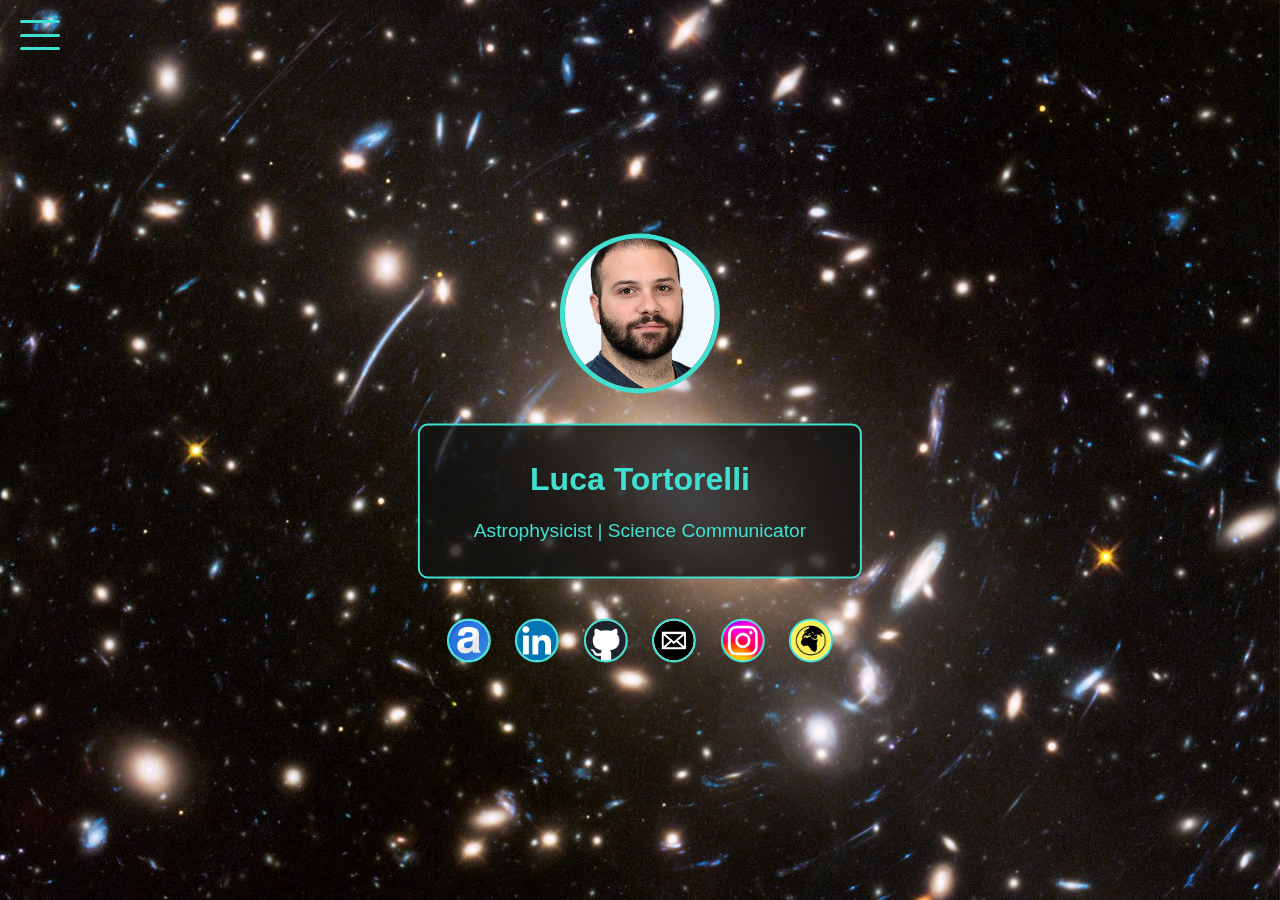
<file: index.html>
<!DOCTYPE html>
<html lang="en">
<head>
    <meta charset="UTF-8">
    <meta name="viewport" content="width=device-width, initial-scale=1.0">
    <title>Luca Tortorelli</title>
    <link rel="stylesheet" href="assets/css/styles.css">
    <script src="assets/js/scripts.js" defer></script>
</head>
<body>
    <!-- Background Slideshow -->
    <div class="slideshow">
        <img src="assets/images/Abell_S1063.jpg" class="active" alt="AS1063">
        <img src="assets/images/macs0416.png" alt="M0416">
        <img src="assets/images/macs1149.png" alt="M1149">
        <!-- Add more images as needed -->
    </div>

    <!-- Menu -->
    <header>
        <div id="menu-toggle" class="hamburger">
          <span></span>
          <span></span>
          <span></span>
        </div>
        <nav class="dropdown-menu" id="dropdown">
            <ul>
                <li><a href="index.html">Home</a></li>
                <li><a href="about.html">About Me</a></li>
                <li><a href="#research">Research</a></li>
                <li><a href="#publications">Publications</a></li>
                <li><a href="#codes">Codes</a></li>
                <li><a href="#outreach">Outreach</a></li>
                <li><a href="#contact">Contact Me</a></li>
            </ul>
        </nav>
    </header>

    <!-- Main Content -->
    <main>
        <div class="profile">
            <img src="assets/images/Tortorelli_picture.png" alt="Luca Tortorelli" class="profile-pic">
            <!-- Text Box -->
            <div class="profile-description-box">
                <h1>Luca Tortorelli</h1>
                <p>Astrophysicist | Science Communicator</p>
            </div>
            <div class="social-icons">
                <a href="https://ui.adsabs.harvard.edu/public-libraries/QxeQDRpHRCiAYWTkVLvgmA" class="ads-icon" target="_blank"><img src="assets/icons/ads_logo.png" alt="ADS NASA"></a>
                <a href="https://www.linkedin.com/in/luca-tortorelli/" class="linkedin-icon" target="_blank"><img src="assets/icons/LinkedIn_logo.png" alt="LinkedIn"></a>
                <a href="https://github.com/torluca" class="github-icon" target="_blank"><img src="assets/icons/github_logo.png" alt="GitHub"></a>
                <a href="mailto:astro.luca.tortorelli@gmail.com" class="email-icon"><img src="assets/icons/email_logo.png" alt="Email"></a>
                <a href="https://www.instagram.com/lucathestarman/" class="instagram-icon" target="_blank"><img src="assets/icons/Instagram_logo.png" alt="Instagram"></a>
                <a href="https://www.geopop.it/author/lucatortorelli/" class="geopop-icon" target="_blank"><img src="assets/icons/geopop_logo.png" alt="Geopop"></a>
            </div>
        </div>
    </main>
</body>
</html>
</file>
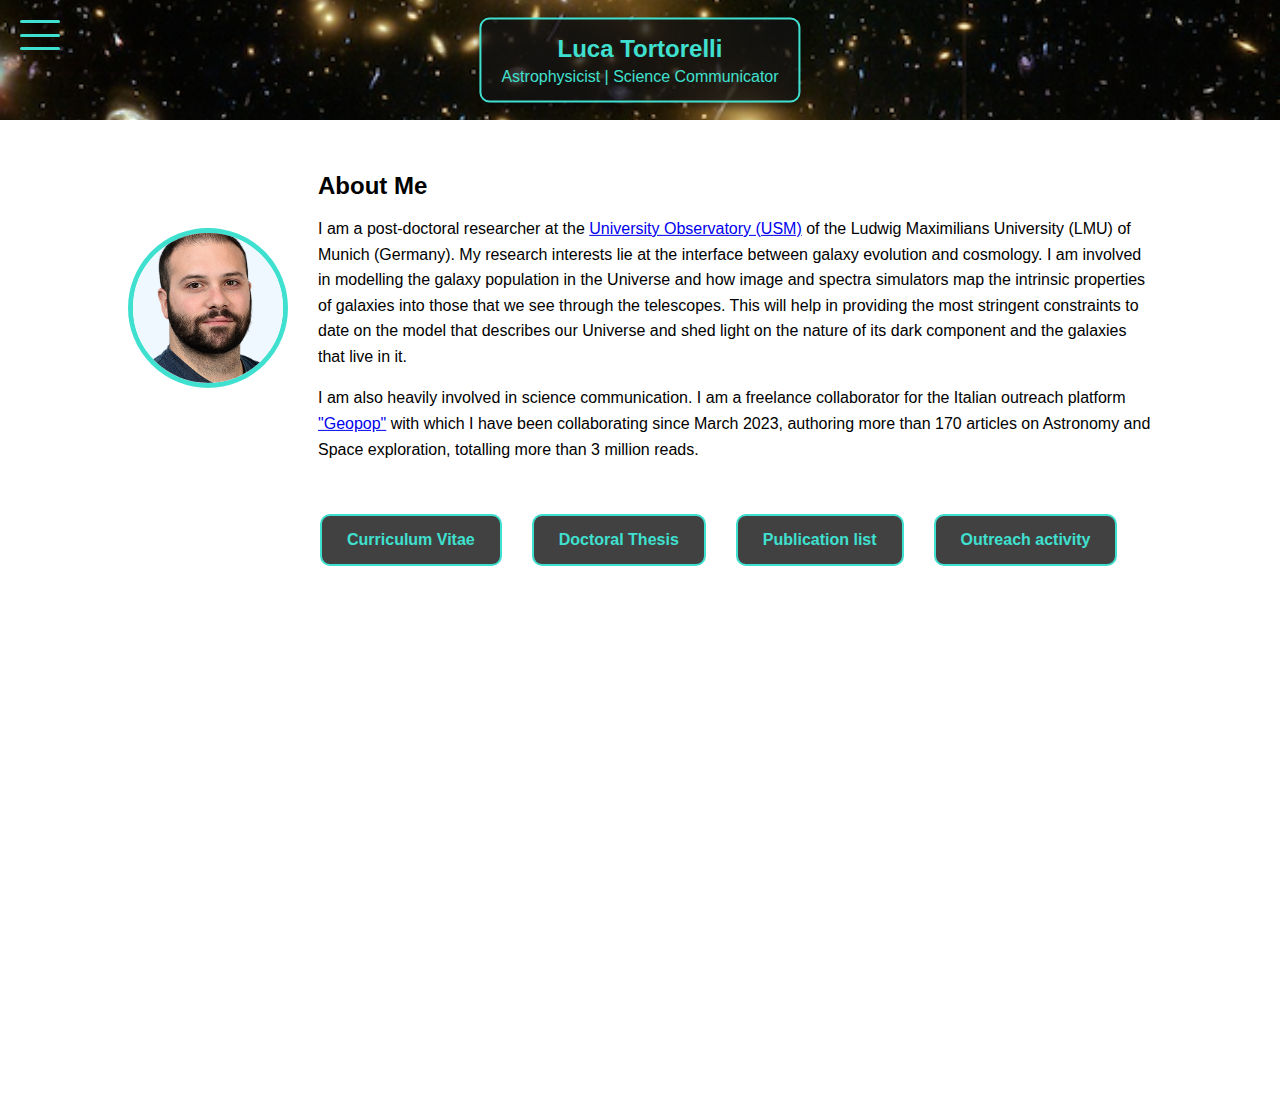
<file: about.html>
<!DOCTYPE html>
<html lang="en">
<head>
    <meta charset="UTF-8">
    <meta name="viewport" content="width=device-width, initial-scale=1.0">
    <title>About Me</title>
    <link rel="stylesheet" href="assets/css/styles.css">
    <script src="assets/js/scripts.js" defer></script>
</head>
<body>
    <!-- Menu -->
    <header>
        <div id="menu-toggle" class="hamburger">
          <span></span>
          <span></span>
          <span></span>
        </div>
        <nav class="dropdown-menu" id="dropdown">
            <ul>
                <li><a href="index.html">Home</a></li>
                <li><a href="about.html">About Me</a></li>
                <li><a href="#research">Research</a></li>
                <li><a href="#publications">Publications</a></li>
                <li><a href="#codes">Codes</a></li>
                <li><a href="#outreach">Outreach</a></li>
                <li><a href="#contact">Contact Me</a></li>
            </ul>
        </nav>
    </header>

    <!-- Banner Section -->
    <div class="banner">
        <div class="name-box">
            Luca Tortorelli <br />
            <span class="subtitle">Astrophysicist | Science Communicator</span>
        </div>
    </div>

    <!-- About Section -->
    <div class="about-section">
        <div class="about-container">
            <!-- Profile Picture -->
            <div class="profile-picture">
                <img src="assets/images/Tortorelli_picture.png" alt="Profile Picture">
            </div>
            <!-- About Text -->
            <div class="about-text">
                <h2>About Me</h2>
                <p>I am a post-doctoral researcher at the <a href="https://www.physik.lmu.de/observatory/en/">University Observatory (USM)</a>
                    of the Ludwig Maximilians University (LMU) of Munich (Germany).
                    My research interests lie at the interface between galaxy evolution and cosmology. I am involved in modelling the galaxy population
                    in the Universe and how image and spectra simulators map the intrinsic properties of galaxies into those that we see through the telescopes.
                    This will help in providing the most stringent constraints to date on the model that describes our Universe and shed light on the nature
                    of its dark component and the galaxies that live in it. </p>

                <p>I am also heavily involved in science communication. I am a freelance collaborator for the Italian outreach platform
                    <a href="https://www.geopop.it">"Geopop"</a> with which
                    I have been collaborating since March 2023, authoring more than 170 articles on Astronomy and Space exploration, totalling more than 3 million reads.</p>
            </div>
        </div>

        <!-- Button Boxes -->
        <div class="button-container">
            <a href="assets/documents/Tortorelli_cv.pdf" class="button-box" target="_blank">Curriculum Vitae</a>
            <a href="https://www.research-collection.ethz.ch/bitstream/handle/20.500.11850/510367/Tortorelli_Doctoral_Thesis.pdf" class="button-box" target="_blank">Doctoral Thesis</a>
            <a href="https://ui.adsabs.harvard.edu/public-libraries/QxeQDRpHRCiAYWTkVLvgmA" class="button-box" target="_blank">Publication list</a>
            <a href="https://www.geopop.it/author/lucatortorelli/" class="button-box" target="_blank">Outreach activity</a>
        </div>

    </div>


</body>
</html>
</file>
<file: assets/css/styles.css>
/* General Styles */
body {
    margin: 0;
    padding: 0;
    font-family: "Avenir Next", sans-serif;
    color: #e0e0e0;
    background-color: #121212;
    overflow: hidden;
    overflow-x: visible;
}

/* Slideshow */
.slideshow {
    position: fixed;
    top: 0;
    left: 0;
    width: 100%;
    height: 100%;
    z-index: -1;
    overflow: hidden;
}

.slideshow img {
    position: absolute;
    top: 0;
    left: 0;
    width: 100%;
    height: 100%;
    object-fit: cover; /* Ensures the image fills the screen */
    opacity: 0;
    transition: opacity 1s ease-in-out;
}

.slideshow img.active {
    opacity: 1;
}

/* Header and Menu */
header {
    position: absolute;
    top: 0;
    left: 0;
    width: 100%;
    padding: 1rem;
    display: flex;
    justify-content: space-between;
    align-items: center;
    z-index: 10;
    overflow: visible;
}

.menu-icon {
    font-size: 1.5rem;
    color: Turquoise;
    cursor: pointer;
}

.dropdown-menu {
    display: none;
    position: fixed;
    top: 0;       /* Align with the top of the screen */
    left: 0;      /* Align to the left of the screen */
    width: 250px; /* Adjust width as needed */
    height: 100%; /* Full height */
    padding: 60px 20px; /* Add padding to avoid overlap with the menu icon */
    background-color: rgba(18, 18, 18, 0.95);
    z-index: 999; /* Ensure it appears below the menu icon */
    transform: translateX(-100%);
    transition: transform 0.3s ease-in-out;
}

.dropdown-menu.active {
    display: block;
    transform: translateX(0);
}

.dropdown-menu ul {
    list-style: none;
    padding: 0;
    margin: 0;
}

.dropdown-menu ul li {
    margin: 20px 0;
}

.dropdown-menu ul li a {
    color: Turquoise;
    text-decoration: none;
    font-size: 1.5em;
    transition: 0.3s;
}

.dropdown-menu ul li a:hover {
    text-decoration: underline;
}


.hamburger {
    position: fixed;
    top: 20px;
    left: 20px;
    z-index: 1000;
    display: flex;
    flex-direction: column;
    justify-content: space-between;
    width: 40px;
    height: 30px;
    cursor: pointer;
}

.hamburger span {
    display: block;
    width: 100%;
    height: 3px;
    background-color: Turquoise;
    border-radius: 5px;
    transition: all 0.3s ease-in-out;
}

/* Hamburger to X */
.hamburger.active span:nth-child(1) {
    transform: rotate(45deg) translate(11px, 7px);
}

.hamburger.active span:nth-child(2) {
    opacity: 0;
}

.hamburger.active span:nth-child(3) {
    transform: rotate(-45deg) translate(11px, -8px);
}


/* Profile Section */
.profile {
    position: absolute;
    display: flex; /* Use flexbox for vertical stacking */
    flex-direction: column; /* Stack children vertically */
    top: 50%;
    left: 50%;
    transform: translate(-50%, -50%);
    text-align: center;
    align-items: center;
    z-index: 1;
}

.profile-pic {
    margin-bottom: 10px;
    border-radius: 50%;
    border: 5px solid Turquoise;
    width: 150px;
    height: 150px;
    z-index: 1;
    object-fit: cover;
}

h1 {
    font-size: 2rem;
    color: Turquoise;
}

p {
    font-size: 1.2rem;
    color: Turquoise;
}

/* Social Icons */
.social-icons {
    margin-top: 20px;
}

.social-icons a {
    margin: 0 10px;
    display: inline-block;
    width: 40px; /* Consistent container size */
    height: 40px; /* Consistent container size */
    overflow: hidden; /* Ensures no overflow outside the container */
    border: 2px solid Turquoise;
    border-radius: 50%; /* Optional: make icons circular */
    background-color: white; /* Optional: Add background color */
    justify-content: center;
    align-items: center; /* Centers the image */
}

.ads-icon img {
    max-width: 100%; /* Default size */
    max-height: 100%;
    object-fit: contain; /* Maintains aspect ratio */
    align-items: center; /* Centers the image */
}

.linkedin-icon img {
    max-width: 100%; /* Default size */
    max-height: 100%;
    object-fit: contain; /* Maintains aspect ratio */
    align-items: center; /* Centers the image */
    /* transform: translate(-1px,-2px); /* Move left by 5px */
}

.github-icon img {
    max-width: 100%; /* Default size */
    max-height: 100%;
    object-fit: contain; /* Maintains aspect ratio */
    align-items: center; /* Centers the image */
}

.email-icon img {
    max-width: 100%; /* Default size */
    max-height: 100%;
    object-fit: contain; /* Maintains aspect ratio */
    align-items: center; /* Centers the image */
}

.instagram-icon img {
    max-width: 100%; /* Scale to fit the width */
    max-height: 100%; /* Scale to fit the height */
    object-fit: contain; /* Maintains aspect ratio */
    display: block; /* Ensures no inline spacing issues */
}

.geopop-icon img {
    max-width: 100%; /* Default size */
    max-height: 100%;
    object-fit: contain; /* Maintains aspect ratio */
    align-items: center; /* Centers the image */
    /*transform: translate(-2px,-1px);*/
}

/*.social-icons img:hover {
    transform: scale(1.0);
}*/

.profile-description-box {
    display: block; /* Block-level element to occupy full width */
    margin: 20px 0; /* Space above and below the box */
    padding: 15px 20px; /* Space inside the box */
    border: 2px solid Turquoise; /* Turquoise border */
    background-color: rgba(18, 18, 18, 0.8); /* Semi-transparent background */
    color: Turquoise; /* Text color */
    border-radius: 10px; /* Optional: Rounded corners */
    max-width: 400px; /* Limit width for a clean look */
    width: 100%; /* Ensure responsiveness */
}


@media (max-width: 768px) {
    .page-banner {
        height: 200px; /* Adjust height for smaller screens */
    }
    h1 {
        font-size: 1.5rem;
    }

    p {
        font-size: 1rem;
    }

    .social-icons img {
        width: 40px;
        height: 40px;
    }

    .dropdown-menu ul li a {
        font-size: 1rem;
    }
}

/* Banner section */
/* Banner section */
.banner {
    position: relative;
    background-image: url('/assets/images/banner-background.png'); /* Add your background image here */
    background-size: cover;
    background-position: center;
    height: 120px; /* Adjust height to your liking */
}

/* Name box */
.name-box {
    position: absolute;
    top: 50%; /* Vertically center */
    left: 50%; /* Horizontally center */
    transform: translate(-50%, -50%);
    background-color: rgba(18, 18, 18, 0.8); /* Semi-transparent background */
    color: Turquoise;
    padding: 15px 20px; /* Space inside the box */
    border: 2px solid Turquoise; /* Turquoise border */
    border-radius: 10px; /* Optional: Rounded corners */
    font-size: 24px;
    text-align: center;
    font-weight: bold;
    z-index: 10;
    box-shadow: 0px 4px 10px rgba(0, 0, 0, 0.5);
}

.name-box .subtitle {
    font-size: 16px;
    font-weight: normal;
    display: block;
    margin-top: 5px;
}

/* About section */
.about-section {
    background-color: white; /* Make the section background white */
    color: black; /* Change text color to black */
    padding: 40px 0; /* Add padding for spacing */
    display: flex;
    justify-content: center;
    flex-grow: 1; /* Ensure it grows to fill the page */
    min-height: 100vh; /* Ensure the section fills at least the full viewport height */
}

.about-container {
    position: absolute;
    top: 35%; /* Vertically center */
    left: 50%; /* Horizontally center */
    transform: translate(-50%, -50%);
    display: flex;
    align-items: center;
    width: 80%; /* Center content and restrict width */
    max-width: 1200px; /* Optional: limit maximum width */
    margin: auto;
    gap: 30px; /* Add space between image and text */
}

/* Profile picture */
.profile-picture img {
    margin-bottom: 10px;
    border-radius: 50%;
    border: 5px solid Turquoise;
    width: 150px;
    height: 150px;
    z-index: 1;
    object-fit: cover;
}

/* About text */
.about-text {
    flex: 1; /* Allow text to take up remaining space */
}

.about-text h2 {
    font-size: 24px;
    margin-bottom: 10px;
    color: black; /* Change text color to black */
}

.about-text p {
    font-size: 16px;
    line-height: 1.6;
    color: black; /* Change text color to black */
}

/* Button Container */
.button-container {
    position: absolute;
    top: 60%; /* Vertically center */
    left: 65%; /* Horizontally center */
    transform: translate(-50%, -50%);
    display: flex;
    align-items: center;
    width: 80%; /* Center content and restrict width */
    max-width: 1200px; /* Optional: limit maximum width */
    margin: auto;
    gap: 30px; /* Add space between image and text */
}

/* Button Box */
.button-box {
    display: inline-block;
    padding: 15px 25px; /* Adjust padding for size */
    font-size: 16px; /* Adjust font size */
    font-weight: bold;
    text-align: center;
    text-decoration: none;
    background-color: rgba(18, 18, 18, 0.8); /* Semi-transparent background */
    color: Turquoise;
    border: 2px solid Turquoise; /* Optional: Border color */
    border-radius: 10px; /* Rounded corners */
    transition: background-color 0.3s, transform 0.3s; /* Smooth hover effect */
}

/* Button Hover */
.button-box:hover {
    background-color: rgba(18, 18, 18, 0.8);
    transform: scale(1.05); /* Slight scaling effect */
}
</file>
